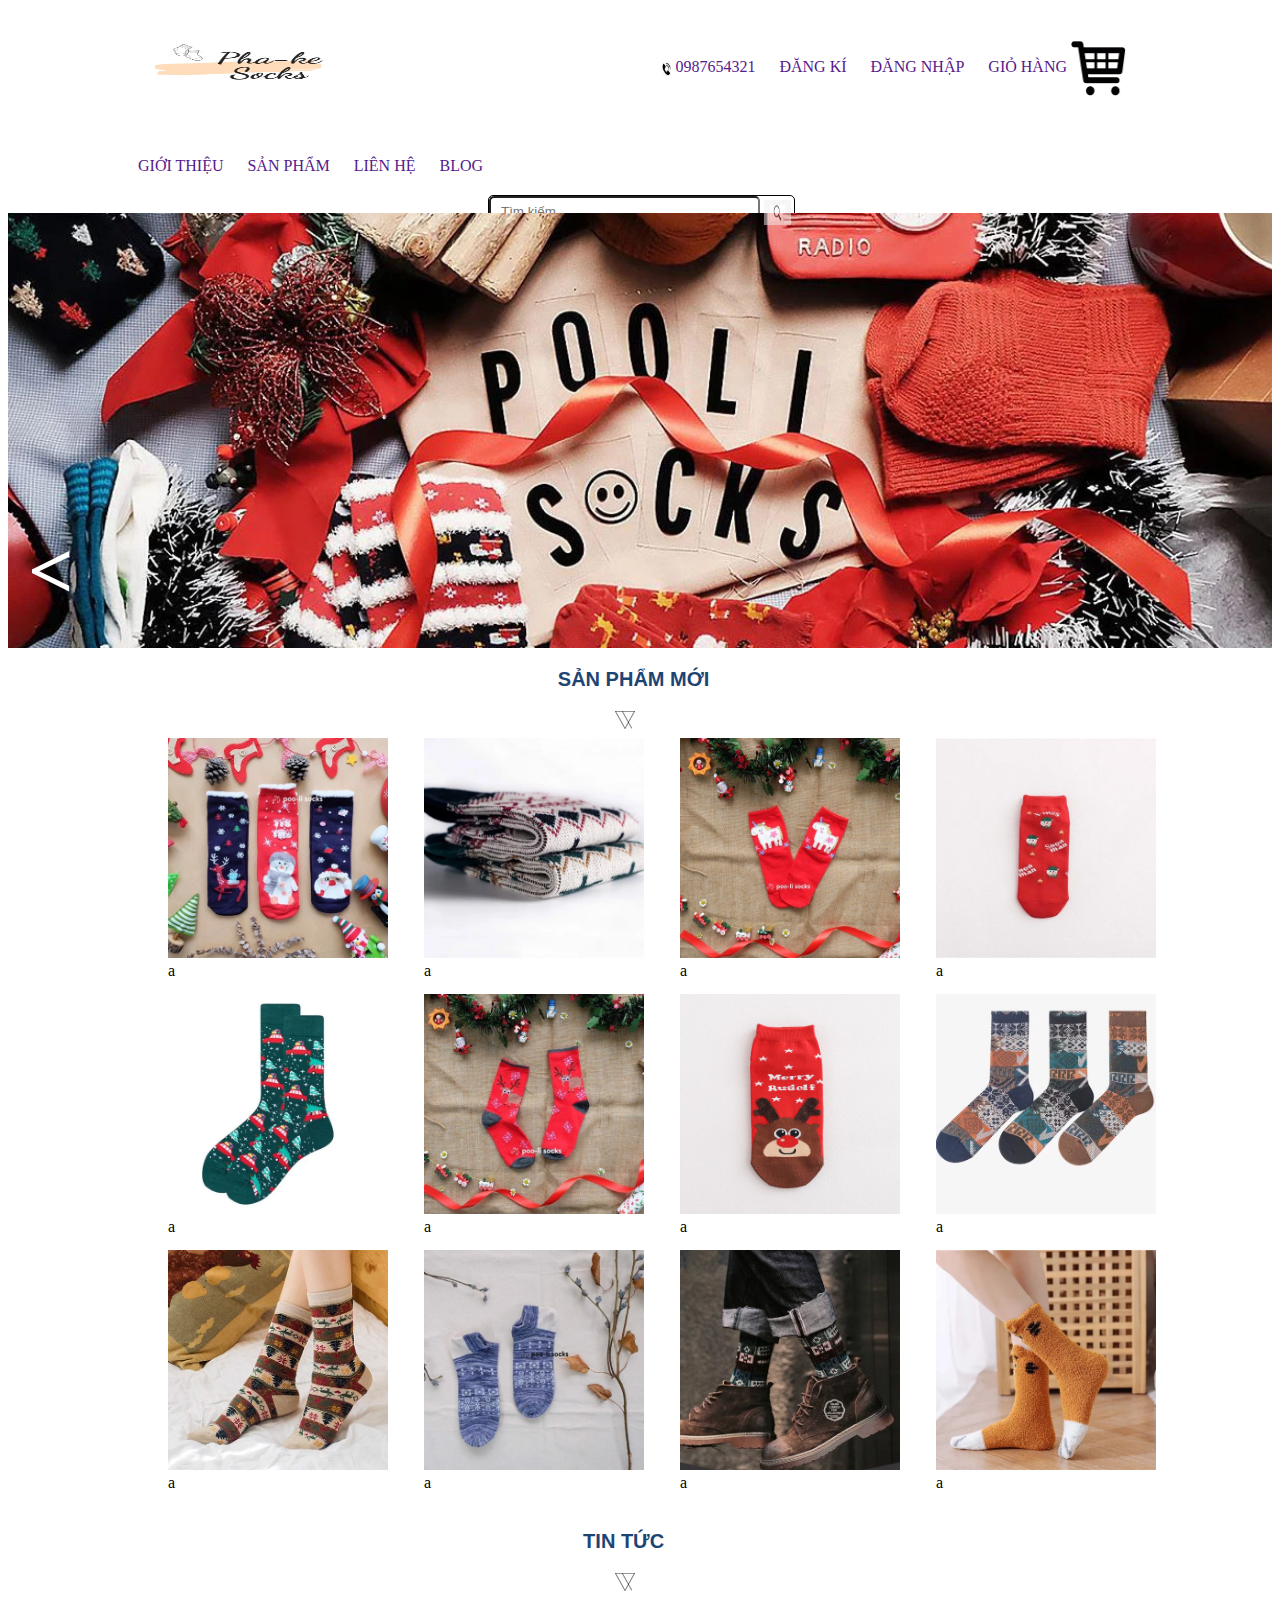
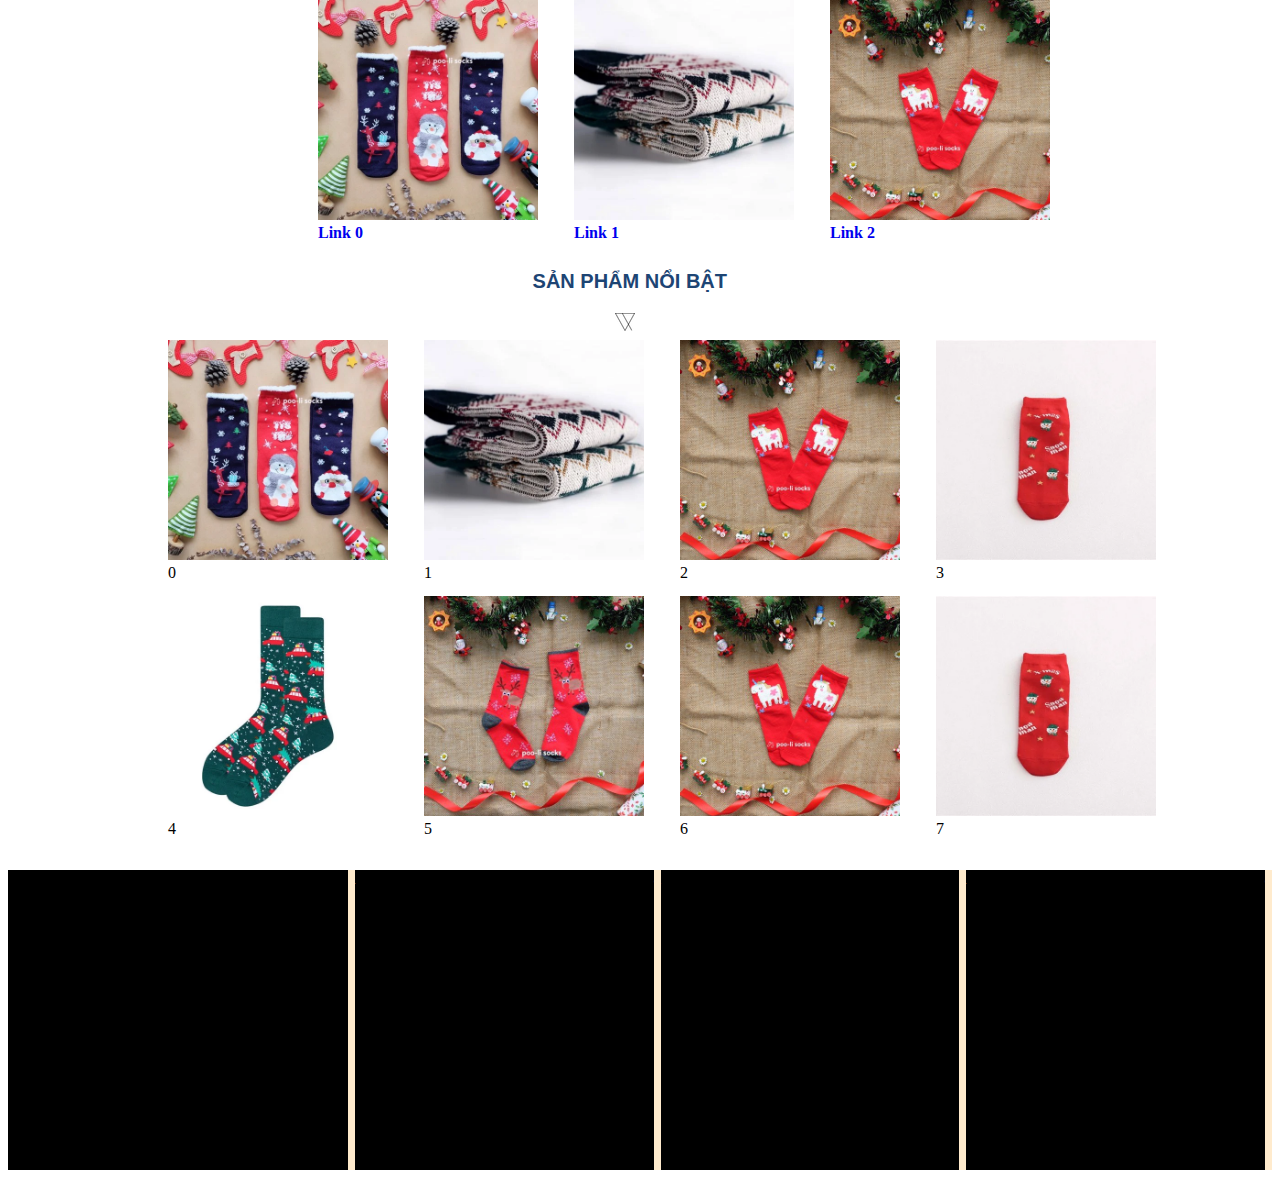
<file: index.html>
<!DOCTYPE html>
<html lang="en">
<head>
    <meta charset="UTF-8">
    <meta name="viewport" content="width=device-width, initial-scale=1.0">
    <link rel="stylesheet" href="index.css">
    <title>Pha-Ke Socks | Vớ Thời Trang Pha-Ke</title>
    <script src="index.js"></script>
</head>
<body>
   <div class="container">
        <div class='listmenu'>
            <div class="menu1">
                    <ul>
                        <li class="logo" >
                            <a href="">
                                <img src="img/Phake-Socks.jpg" alt="" style="width: 200px; height:  85px;">
                            </a>
                        </li>
                        <li>
                            <a href="">
                                <img src="img/tele.jpg" alt="" style="width: 9.44px; height: 14px;">
                                0987654321
                            </a>
                           
                        </li>
                        <li>
                            <a href="">
                            ĐĂNG KÍ
                        </a>
                        </li>
                        <li>
                            <a href="">
                            ĐĂNG NHẬP
                        </a>
                        </li>
                        <li><a href="">
                               GIỎ HÀNG
                            
                                <img src="img/giohang.png" alt="" style="height: 55px; width: 55px;" >
                            </a>
                        </li>                      
                    </ul>

            </div>
            <div class="menu2">
               <ul> <li>
                    <a href="">
                    GIỚI THIỆU
                </a>
                </li>
                <li>
                    <a href="">
                    SẢN PHẨM 
                </a>
                </li>
                <li>
                    <a href="">
                    LIÊN HỆ
                </a>
                </li>
                <li>
                    <a href="">
                    BLOG
                </a>
                </li>
                <li><div class="search">
                   <input type="text" name=""  placeholder="Tìm kiếm..."> 
                   <button >
                       <img src="img/search.png" alt="" style="height: 16px;width: 15px;">
                   </button>
                </div>
           </div>
        </li>
        </ul>
        </div>
        <div class='banner'>
           
            <div class="mySlides " >
                
                <img src="banner/slideshow_1.jpg" style="width:100%" class='imgss'>
                
              </div>
             <div class="mySlides ">
               
                <img src="banner/2.jpg" style="width:100%" class='imgss'>
                
              </div>
            <div class ='trans'>
              <a class="prev" onclick="prevImgs()"><</a>
              <a class="next" onclick="nextImgs()">></a>
            </div>  
             
        </div>
        <div class='main'>
            <h3>SẢN PHẨM MỚI</h3>
            <span>
                <img src="item/icon_featured.webp" alt="" id="icon1">
            </span>
            <div id='first'>First

            </div>
            <h3 id='news'>TIN TỨC</h3>
            <span>
                <img src="item/icon_featured.webp" alt="" id="icon1">
            </span>
            <div id='second'>Second
            
            </div>
            <h3 id='trend'>SẢN PHẨM NỔI BẬT</h3>
            <span>
                <img src="item/icon_featured.webp" alt="" id="icon1">
            </span>
            <div id="third">Third</div>
        </div>
        <div id='footer'>Footer
            <div>a</div>
            <div>a</div>
            <div>a</div>
            <div>a</div>
        </div>
    </div>   

    <script src="index.js"></script>
</body>
</html>
</file>
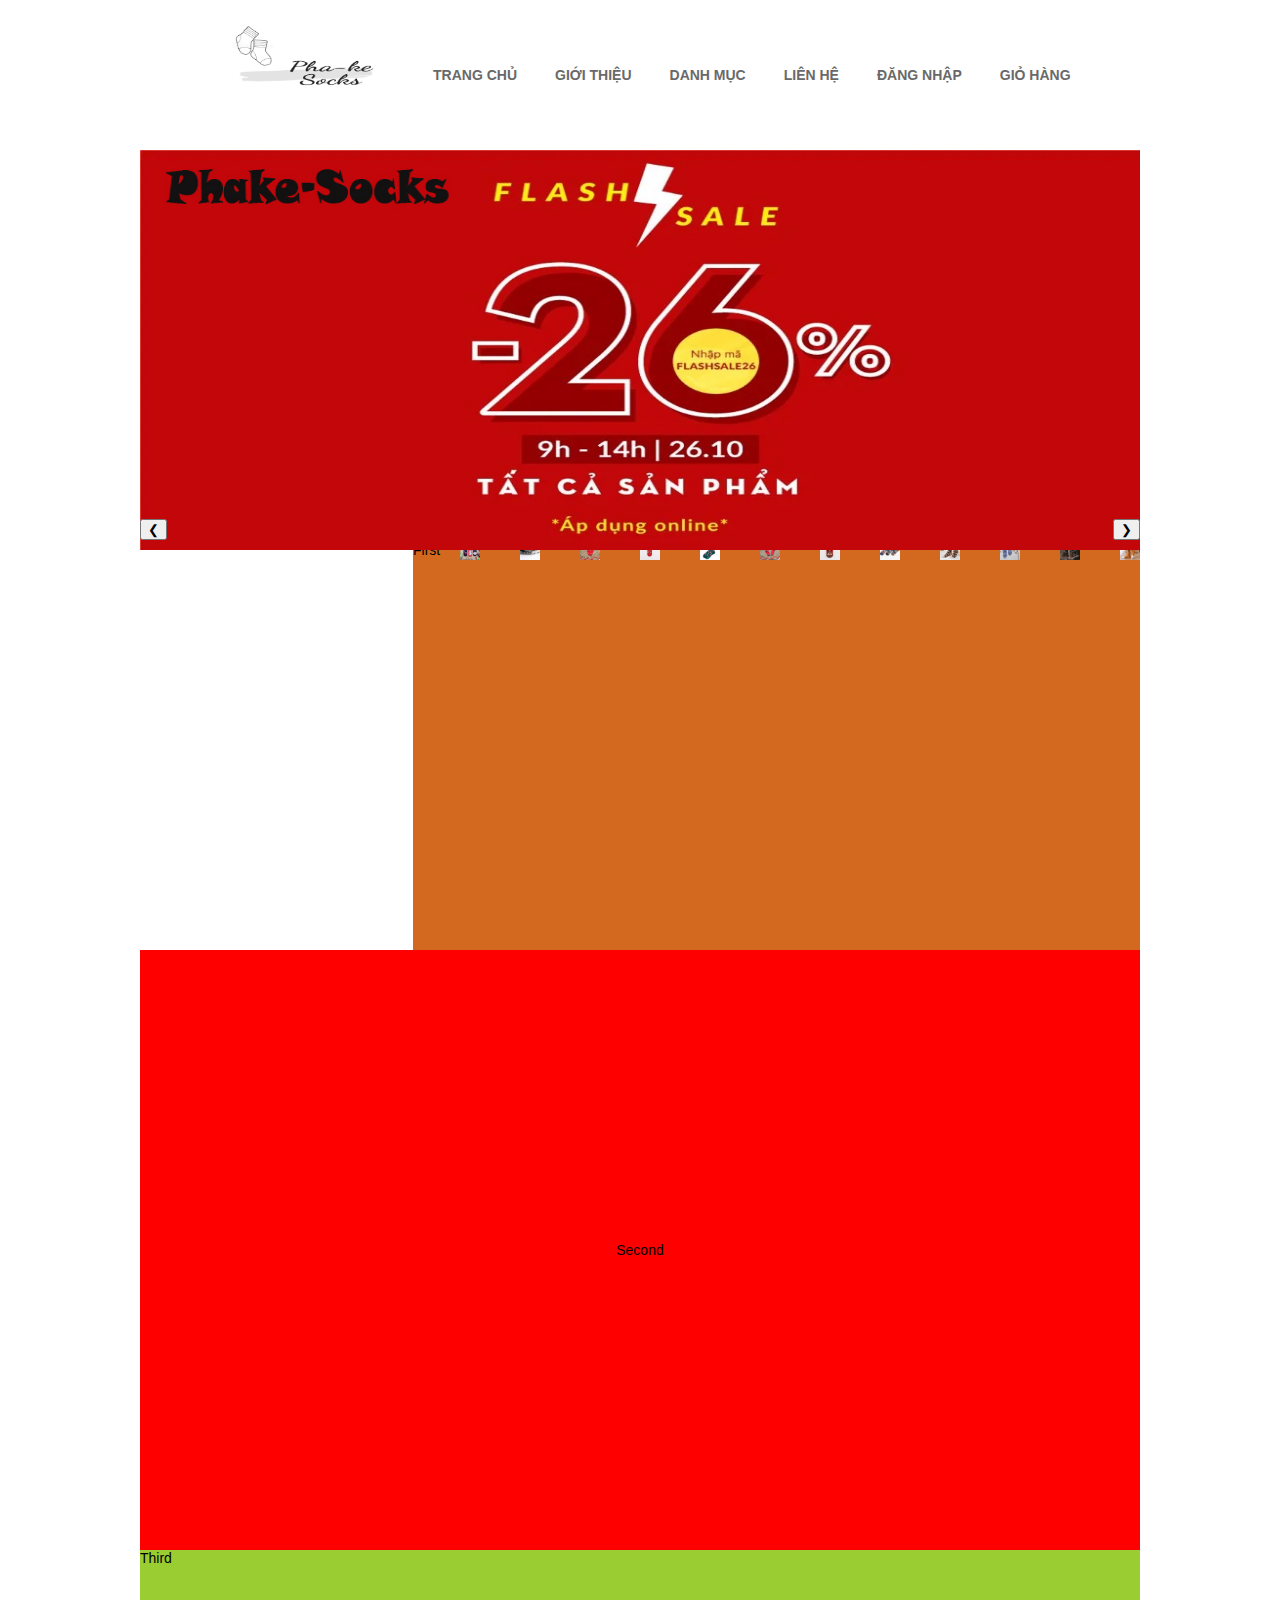
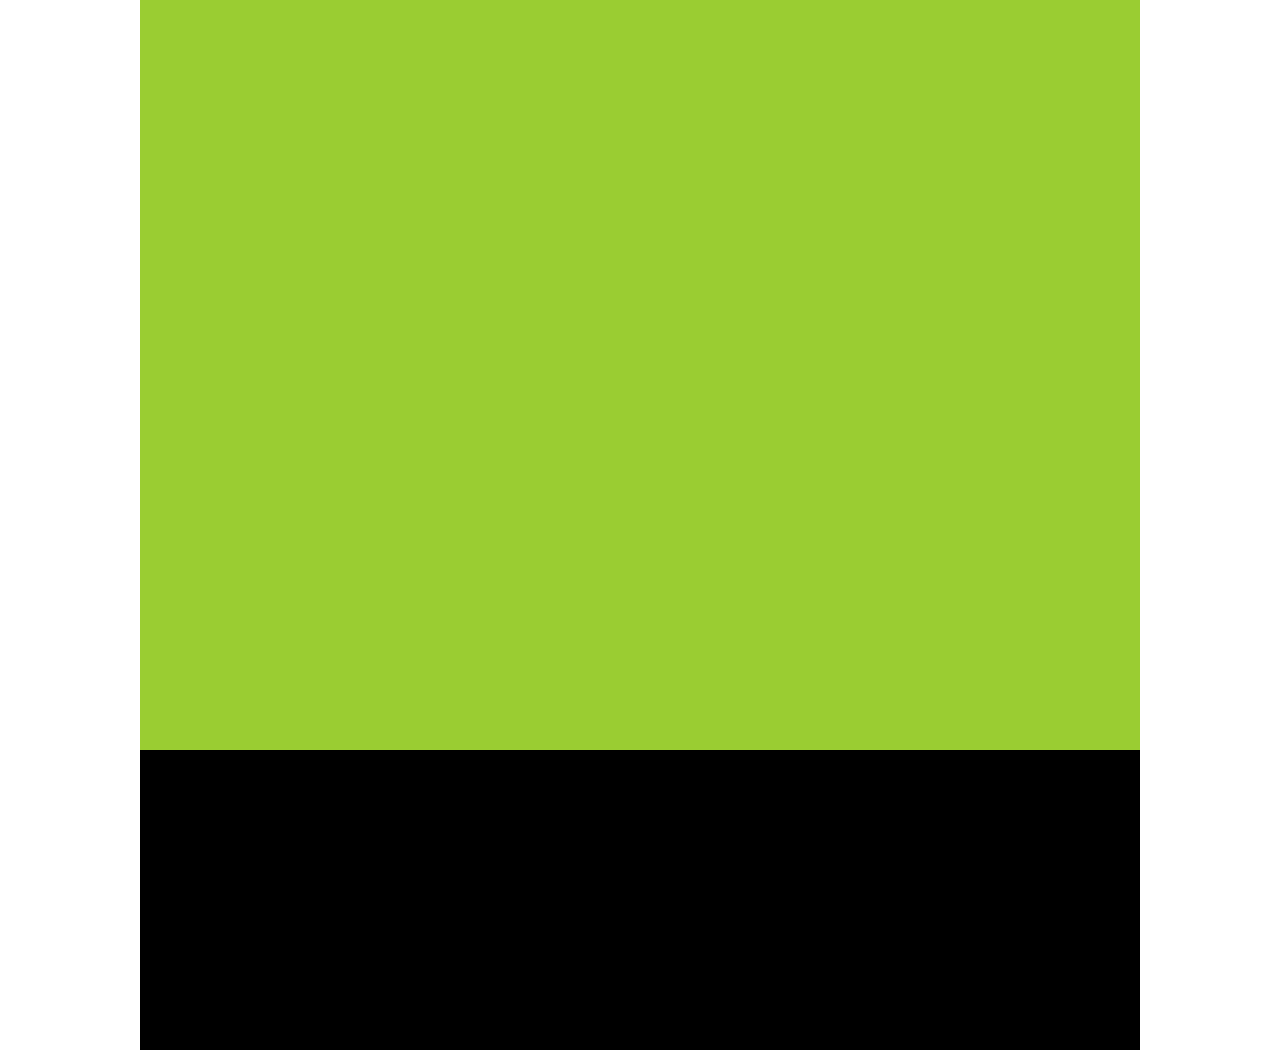
<file: home.html>
<!DOCTYPE html>
<html lang="en">
<head>
    <meta charset="UTF-8">
    <meta name="viewport" content="width=device-width, initial-scale=1.0">
    <link rel="stylesheet" href="home.css">
    <title>Pha-Ke Socks | Vớ Thời Trang Pha-Ke</title>
</head>
<body>
   <div id="contain">
        <div id='listmenu'>
            <div id='menu1'>
                
                <ul>
                    <li><a href="#" title="LOGO" class="logo"><img src="img/logo.jpg" alt="LOGO" width="130px" height="130px"></a></li>
                    <li> <a href="#" title="TRANG CHỦ"> TRANG CHỦ</a></li>
                    <li> <a href="#" title="GIỚI THIỆU">GIỚI THIỆU</a></li>
                    <li> <a href="#" title="DANH MỤC"> DANH MỤC</a></li>
                    
                    <li> <a href="#" title="LIÊN HỆ">  LIÊN HỆ</a></li>
                    <li> <a href="#" title="ĐĂNG NHẬP"> ĐĂNG NHẬP</a></li>
                    <li> <a href="#" title="GIỎ HÀNG"> GIỎ HÀNG</a></li>                   
                </ul>
            </div>
            <!-- <div id='menusecond'>menusecond</div> -->
        </div>
        <div id='banner'>
                <!-- <img src="banner/1.jpg" alt="">
                <div class="left">
                    <h1>SALE</h1>
                    <button class='bnt'></button>
                </div>
                <div class="right">
                    <button class="hidden"><</button>
                    <button class="hidden">></button>
                </div> -->
                <div class="banner1">
                    <img class="mySlides" src="banner/1.jpg" style="width:100%">
                    <img class="mySlides" src="banner/2.jpg" style="width:100%">
                
                  
                    <button class="left" onclick="plusDivs(-1)">&#10094;</button>
                    <button class="right" onclick="plusDivs(1)">&#10095;</button>
                    </div>


        </div>
        <div id='main'>
            <div id='first'>First
                <img  class= 'item' src="item/1.webp" alt="">
                <img  class= 'item' src="item/2.webp" alt="">
                <img  class= 'item' src="item/3.jpg" alt=""> 
                <img  class= 'item' src="item/4.webp" alt="">
                <img  class= 'item' src="item/5.webp" alt="">
                <img  class= 'item' src="item/6.jpg" alt="">
                <img  class= 'item' src="item/7.webp" alt="">
                <img  class= 'item' src="item/8.webp" alt="">
                <img  class= 'item' src="item/9.webp" alt="">
                <img  class= 'item' src="item/10.webp" alt="">
                <img  class= 'item' src="item/11.webp" alt="">
                <img  class= 'item' src="item/12.webp" alt="">
            </div>
            <div id='second'>Second</div>
            <div id="third">Third</div>
        </div>
        <div id='footer'>Footer</div>
    </div>   










    </div>
    <script src="home.js"></script>
</body>
</html>
</file>
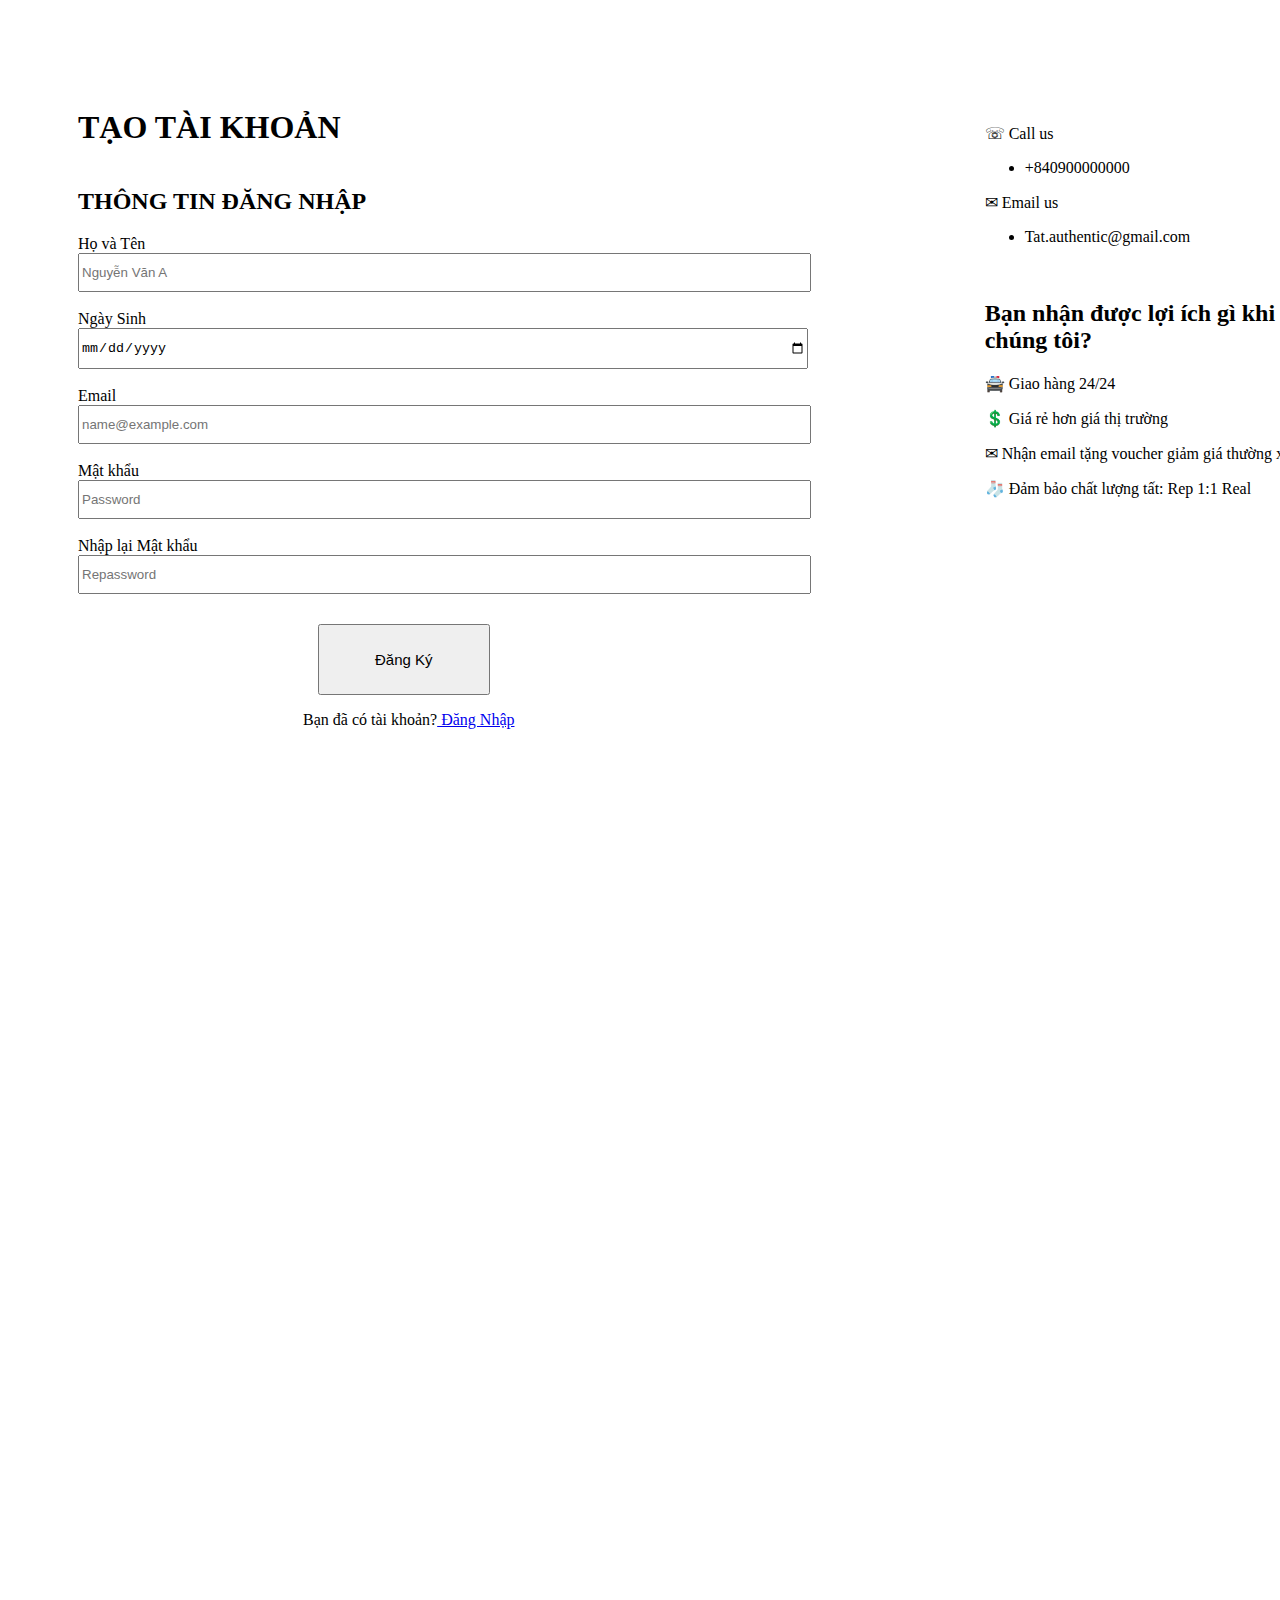
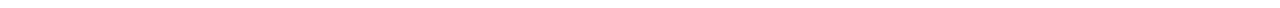
<file: SignUp/signup.html>
<!DOCTYPE html>
<html lang="en">
<head>
    <meta charset="UTF-8">
    <meta name="viewport" content="width=device-width, initial-scale=1.0">
    <title>Document</title>
    <link rel="stylesheet" href="style.css">
</head>
<body>
    <form action="../SignIn/signin.html" method="post" onsubmit= "return validateForm()">
    <div class="row">
        <div class="cot1">
                <h1>TẠO TÀI KHOẢN</h1>
                <h2>THÔNG TIN ĐĂNG NHẬP</h2>

            <div>
                <label>Họ và Tên</label></br>
                <input type="text" id="name" name="name" placeholder="Nguyễn Văn A" required>
            </div></br>

            <div>
                <label>Ngày Sinh</label></br>
                <input type="date" id="birthday" placeholder="" required>
            </div></br>

            <div>
                <label>Email</label></br>
                <input type="email" id="email" placeholder="name@example.com" required>
            </div></br>

            <div>
                <label>Mật khẩu</label></br>
                <input type="password" id="password" placeholder="Password" required> 
            </div></br>

            <div>
                <label>Nhập lại Mật khẩu</label></br>
                <input type="password" id="repassword" placeholder="Repassword" required> 
            </div>

            <div>
               <button type="submit">Đăng Ký</button>
            </div>
            
            <div>
                <p style="margin-left: 225px;">Bạn đã có tài khoản?<a href="../SignIn/signin.html"> Đăng Nhập</a></p>
                
            </div>
        </div>
    </form>

        <div class="cot2">
            <div>
                <p>&#x260f Call us</p>
                <ul>
                    <li>+840900000000</li>
                </ul>
                <p>&#9993 Email us</p>
                <ul>
                    <li>Tat.authentic@gmail.com</li>
                </ul></br>

                <div>
                    <h2>Bạn nhận được lợi ích gì khi mua hàng từ chúng tôi?</h2>
                    
                    <p>&#128660 Giao hàng 24/24</p>
                    <p>&#128178 Giá rẻ hơn giá thị trường</p>
                    <p>&#9993 Nhận email tặng voucher giảm giá thường xuyên</p>
                    <p>&#129510 Đảm bảo chất lượng tất: Rep 1:1 Real</p>
                    <script src="script.js"></script>
                </div>
            </div>
        </div>
    </div>
</body>
</html>
</file>
<file: index.css>
.container  
{
    width: 100%;
    height: auto;
}
.listmenu
{
    width: 90%;
    height: 167Px;
}
    .menu1
{
    width: 100%;
    height: 115px;
    margin: 0 auto;
}

.menu1 ul {
    list-style: none;
    margin-left: 60px;
}
.menu1 ul li 
{
    display: inline-block;
    padding: 10px ;
}
.menu1 ul li a 
{
    text-decoration: none;
}
.menu1 ul li a img {
    vertical-align: middle;
}

.logo a 
{
    padding-right: 300px    ;
    padding-left: 20px;
}
/* menu2 */
.menu2
{
    width: 100%;
    height: 52px;
}
.menu2 ul {
    list-style: none;
    margin-left: 80px;
}
.menu2 ul li 
{
    display: inline-block;
    padding: 10px ;
}
.search 
{
    height: 30px;
    width: 305px;
    background-color: white;
    border: solid black 1px;
    border-radius: 5px;
    margin-left: 350px;
    
}
.search input {
    width: 255px;
    height: 25px;
    border: none white 0xp;
    
    border-radius: 5px; 
    padding-left: 10px;
    margin-left: 0px;
    
}
.search button 
{
    border: none;
    padding-top: 5px;
    vertical-align: middle;
    opacity: 50%;
}
.menu2 ul li a 
{
    text-decoration: none;
}


/* banner */
.banner   
{
    padding-top: 30px;
    box-sizing: border-box;
    
}
.banner .prev{
    padding-left: 20px;
}
.banner .next{

    padding-left: 1270px;
}
.prev, .next {
    
    cursor: pointer;
    position: absolute;
    top: 50%;
    width: auto;
    padding: 16px;
    margin-top: 60px;
    color:white;
    font-weight: bold;
    font-size: 80px;
    transition: 0.6s ease;
    border-radius: 0 3px 3px 0;
    user-select: none;
  }
/* main */

/* first */
.main h3 
{
    margin-top:20px;
    margin-left: 43.5%;
    color: #1d4574;
    font-size: 20px;
    font-family:  'Open Sans', 'Helvetica Neue', sans-serif;
}

.main #icon1
{   
    margin-top: 0px;
    margin-left: 48%;
}
.main #first 
{
    height: 1152px;
    width: 1170px;
    display: grid;
    grid-template-columns: 256px 256px 256px 256px ;
    grid-template-rows: 256px 256px 256px  ;
    margin-top: 5px;
    margin-left: 160px;
    margin-bottom: 0;
}
.items img 
{
    width: 220px  ;
    height: 220px;
}
/* second */
.main #news
{ 
    margin-top : -360px;
    margin-left: 45.5%;
}
.main #second
{
    margin-top: 0px;
    height: 750px;
    width: 1170px;
    display: grid;
    grid-template-columns: 256px 256px 256px  ;
    grid-template-rows: 256px  ;
    margin-top: 5px;
    margin-left: 160px;
}
.listnews
{
    margin-left: 150px;
}
.listnews img

{
    
    width: 220px  ;
    height: 220px;
}
.listnews a
{
    font-weight: bolder;
    text-decoration: none;
    
}
/* third */
.main #trend
{ 
    margin-top : -480px;
    margin-left: 41.5%;
}
.main #third
{
    margin-top: 0px;
    height: 750px;
    width: 1170px;
    display: grid;
    grid-template-columns: 256px 256px 256px 256px ;
    grid-template-rows: 256px  256px ;
    margin-top: 5px;
    margin-left: 10px;
}
.trends img
{  
    width: 220px  ;
    height: 220px;
}
.trends
{
    margin-left: 150px;
}

/* footer */
#footer
{
    margin-top: -220px;
    width: 100%;
    height: 300px;
    background-color: black;
    display: flex;
    flex-direction: row;
    justify-content: space-between;
}

#footer div
{
    color: blanchedalmond;
    width: 270;
    height: 100%;
    background-color: blanchedalmond;
    display: inline;
}
</file>
<file: home.css>
body
{
    font-family: 'Segoe UI', Tahoma, Geneva, Verdana, sans-serif;
    font-size: 14px;
    width: 1000px;
    margin: 0px auto 0px auto;
    
}

/* menu */
#listmenu #menu1
{
    height: 150px;
    background-color:white;
}
#listmenu img
{
  
    height: 130px;
    width: 185px;
}

#banner 
{   height: 400px;
    width: 1000px;
    background-color: blue;
    position: absolute;
}
#main #first {
    height: 800px;
    background-color: chocolate;
   
}
#main #second {
    height: 600px;
    background-color: red;
    text-align: center;
    line-height: 600px;
}
#main #third {
    height: 800px;
    background-color: yellowgreen;
}
#footer {
    height: 300px;
    background-color: black;
    
}
#listmenu #menu1 ul 
{
    margin: 0px;
    padding: 0px;
}
#listmenu #menu1 ul li 
{
    list-style: none;
    float: left;
}
#listmenu #menu1 ul li a 

{
    text-decoration: none;
    font-weight: bold;
    display: inline-block;
    padding: 15px 15px ;
    margin-right: 3px;
    margin-left: 5px;
    height: 120px;
    line-height: 120px;  
    color: #696969; 
    font-family: -apple-system, BlinkMacSystemFont, 'Segoe UI', Roboto, Oxygen, Ubuntu, Cantarell, 'Open Sans', 'Helvetica Neue', sans-serif;
}
#listmenu #menu1 ul li a:hover
{
    color: teal;
}
a.logo
{display: inline-block
}
#listmenu #menu1 ul li a.logo
{
    margin-left: 40px;
    width: 200px;
    height: 200px;
    background-size: contain;
  
}

/* banner  */
#banner img {
    height: 400px;
    width: 1000px;
    
}
#banner .right 
{
    position: absolute;
    bottom: 10px;
    right: 0px;
    
    
    
}
#banner .left 
{
    
    position: absolute;
    bottom: 10px;
    left: 0px;
    
}
#banner .hidden 
{

    color: thistle;
    font-size: 80px;
    cursor: pointer;
    border: none;
    margin: 20px;
}
/* main */

#main #first
{
    display: flex;
    flex-direction: row;
   justify-content: space-around;
    align-items: center
}
#main #first img  {
    
    width: 20px;
    margin: 20px;
 
  }
</file>
<file: SignUp/style.css>
.row {
    display:flex;
    flex-direction: row;
    height: 1500px;
    width: 1500px;
}

.cot1 {
    display:flex;
    flex-direction: column;
    height: 1500px;
    width: 1000px;
    margin-top : 80px;
    margin-left: 70px;
}

.cot2 {
    display:flex;
    flex-direction: column;
    height: 1500px;
    width: 500px;
    margin-top: 100px;
    margin-right: 70px;
}

input {
    width: 80%;
    transition: width 0.3s ease-in-out;
    padding-top: 10px;
    padding-bottom: 10px;
}


input:hover {
    border: 3px solid #555;
    width: 90%;
}

button {
    margin-top: 30px;
    margin-left: 240px;
    padding-top: 25px;
    padding-bottom: 25px;
    padding-left: 55px;
    padding-right: 55px;
    font-size: 15px;
    transition: width 0.3s ease-in-out;
}

button:hover {
    border: 3px solid #555;
    width: 25%
}
</file>
